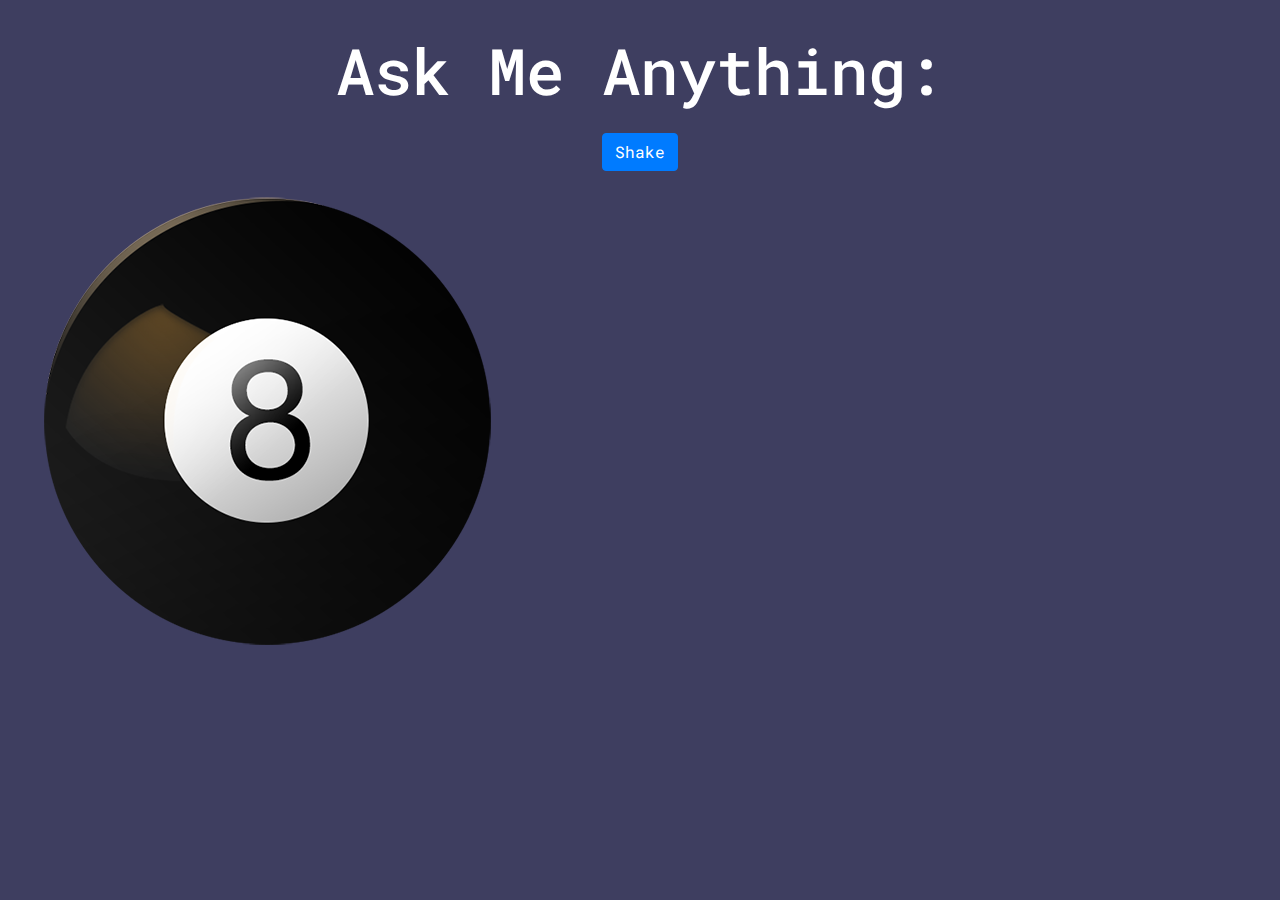
<file: projects/8ball/index.html>
<html>
    <head>
        <link rel="stylesheet" href="https://maxcdn.bootstrapcdn.com/bootstrap/4.0.0/css/bootstrap.min.css" integrity="sha384-Gn5384xqQ1aoWXA+058RXPxPg6fy4IWvTNh0E263XmFcJlSAwiGgFAW/dAiS6JXm" crossorigin="anonymous">
        <link rel="stylesheet" href="style.css">
        <link href="https://fonts.googleapis.com/css2?family=Roboto+Mono:wght@600&display=swap" rel="stylesheet">
        <title>Super Magic 8 Ball</title>
    </head>
    <body>
        <div class="center">
            <h1>Ask Me Anything:</h1>
            <button class="btn btn-primary" onClick="shake()">Shake</button>
        </div>
            <div class="row">
                <img id="ball"  alt="Magic 8 Ball" src="8ball.png">
                <div id="fortune">

                </div>
            </div>
            
        
    </body>
</html>

<script src="script.js"></script>
</file>
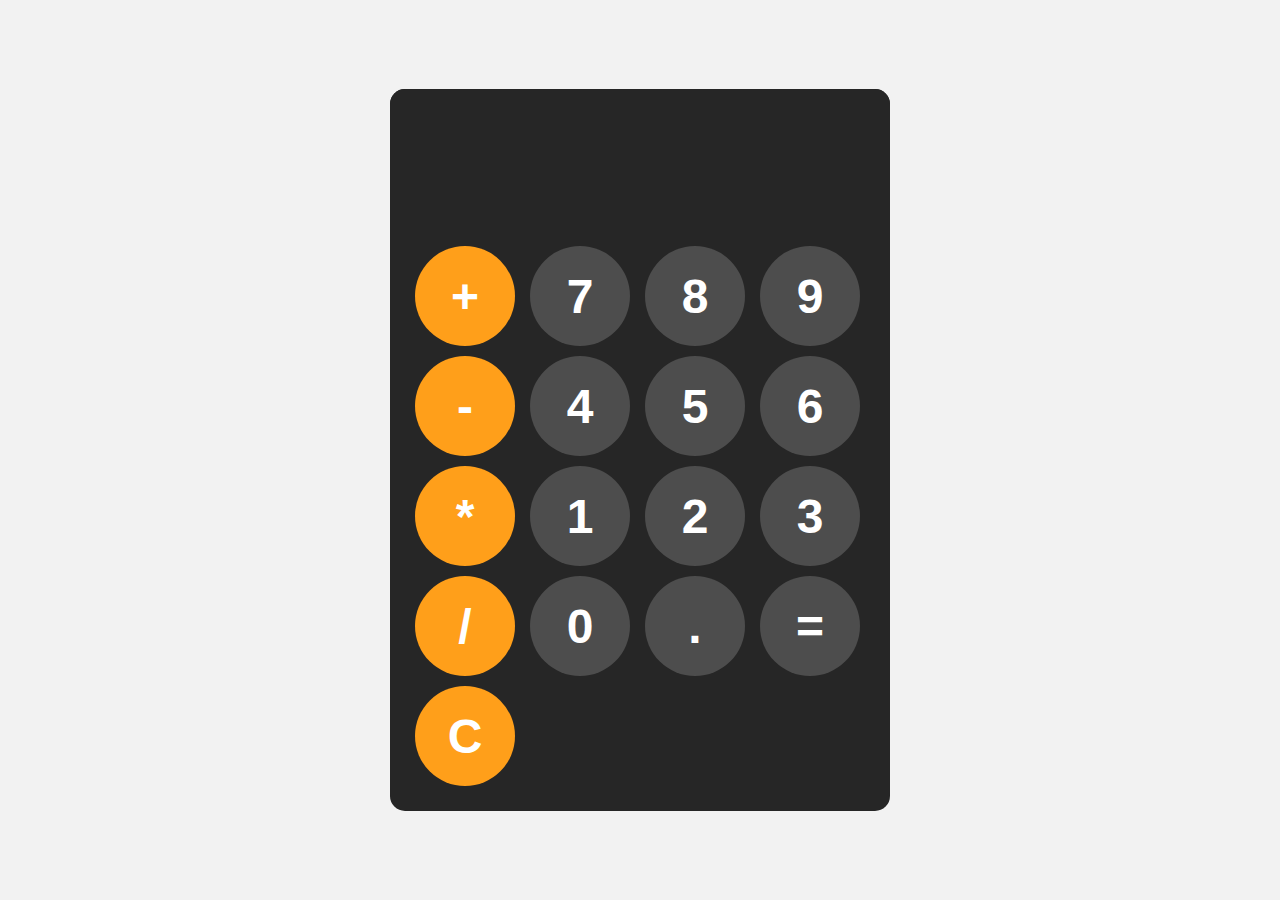
<file: projects/calculator/index.html>
<!DOCTYPE html>
<html lang="en">
<head>
    <meta charset="UTF-8">
    <meta name="viewport" content="width=device-width, initial-scale=1.0">
    <title>Document</title>
    <link rel="stylesheet" href="styles.css">
</head>

<body>

    <div id="calculator">
        <input id="display" readonly>
        <div id="keys">
            <button onclick="appendToDisplay('+')" class="operator-btn">+</button>
            <button onclick="appendToDisplay('7')">7</button>
            <button onclick="appendToDisplay('8')">8</button>
            <button onclick="appendToDisplay('9')">9</button>
            <button onclick="appendToDisplay('-')" class="operator-btn">-</button>
            <button onclick="appendToDisplay('4')">4</button>
            <button onclick="appendToDisplay('5')">5</button>
            <button onclick="appendToDisplay('6')">6</button>
            <button onclick="appendToDisplay('*')" class="operator-btn">*</button>
            <button onclick="appendToDisplay('1')">1</button>
            <button onclick="appendToDisplay('2')">2</button>
            <button onclick="appendToDisplay('3')">3</button>
            <button onclick="appendToDisplay('/')" class="operator-btn">/</button>
            <button onclick="appendToDisplay('0')">0</button>
            <button onclick="appendToDisplay('.')">.</button>
            <button onclick="calculate()">=</button>
            <button onclick="clearDisplay()" class="operator-btn">C</button>
        </div>
    </div>

    <script src="index.js"></script>
</body>

</html>
</file>
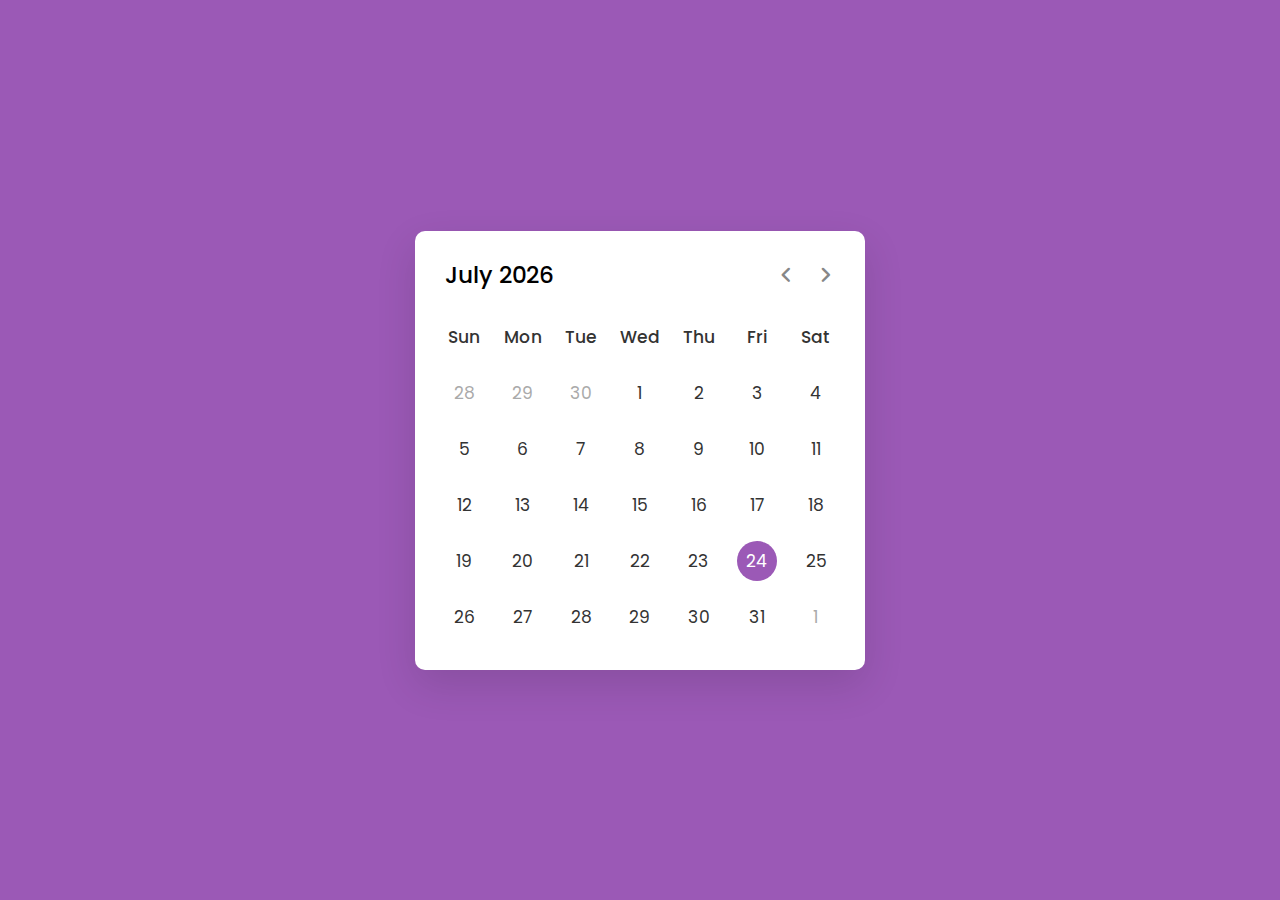
<file: projects/calendar/index.html>
<!DOCTYPE html>
<!-- Coding By CodingNepal - youtube.com/codingnepal -->
<html lang="en" dir="ltr">
  <head>
    <meta charset="utf-8">
    <title>Dynamic Calendar JavaScript | CodingNepal</title>
    <link rel="stylesheet" href="style.css">
    <meta name="viewport" content="width=device-width, initial-scale=1.0">
    <!-- Google Font Link for Icons -->
    <link rel="stylesheet" href="https://fonts.googleapis.com/css2?family=Material+Symbols+Rounded:opsz,wght,FILL,GRAD@20..48,100..700,0..1,-50..200">
    <script src="script.js" defer></script>
  </head>
  <body>
    <div class="wrapper">
      <header>
        <p class="current-date"></p>
        <div class="icons">
          <span id="prev" class="material-symbols-rounded">chevron_left</span>
          <span id="next" class="material-symbols-rounded">chevron_right</span>
        </div>
      </header>
      <div class="calendar">
        <ul class="weeks">
          <li>Sun</li>
          <li>Mon</li>
          <li>Tue</li>
          <li>Wed</li>
          <li>Thu</li>
          <li>Fri</li>
          <li>Sat</li>
        </ul>
        <ul class="days"></ul>
      </div>
    </div>
    
  </body>
</html>
</file>
<file: projects/8ball/style.css>
.shake{
    /* Start the shake animation and make the animation last for 1 second */
    animation: shake 1s;
}

  @keyframes shake {
    0% { transform: translate(4px, 4px) rotate(0deg); }
    10% { transform: translate(-4px, -4px) rotate(-1deg); }
    20% { transform: translate(-7px, 0px) rotate(1deg); }
    30% { transform: translate(7px, 4px) rotate(0deg); }
    40% { transform: translate(4px, -4px) rotate(1deg); }
    50% { transform: translate(-4px, 4px) rotate(-1deg); }
    60% { transform: translate(-7px, 4px) rotate(0deg); }
    70% { transform: translate(7px, 4px) rotate(-1deg); }
    80% { transform: translate(-4px, -4px) rotate(1deg); }
    90% { transform: translate(4px, 4px) rotate(0deg); }
    100% { transform: translate(4px, -4px) rotate(-1deg); }
  }

  body{
      background-color: #3e3e60;
      color:white;
      font-family: 'Roboto Mono', monospace;
  }
  img{
      padding-left:2em;
  }
  button{
      margin-top: 1em;
  }

  .center{
      text-align: center;
      padding-top:2em;
      
  }

  h1{
      font-size: 4em;
  }

  #message{
      font-size: 2em;
      margin-top: 4em;
      margin-left:2em;
  }
</file>
<file: projects/calculator/styles.css>
body{
    margin: 0;
    display: flex;
    justify-content: center;
    align-items: center;
    height: 100vh;
    background-color: hsl(0, 0%, 95%);
}
#calculator{
    font-family: Arial, sans-serif;
    background-color: hsl(0, 0%, 15%);
    border-radius: 15px;
    max-width: 500px;
    overflow: hidden;
}
#display{
    width: 100%;
    padding: 20px;
    font-size: 5rem;
    text-align: left;
    border: none;
    background-color: hsl(0, 0%, 15%);
    color: white;
}
#keys{
    display: grid;
    grid-template-columns: repeat(4, 1fr);
    gap: 10px;
    padding: 25px;
}
button{
    width: 100px;
    height: 100px;
    border-radius: 50px;
    border: none;
    background-color: hsl(0, 0%, 30%);
    color: white;
    font-size: 3rem;
    font-weight: bold;
    cursor: pointer;
}
button:hover{
    background-color: hsl(0, 0%, 40%);
}
button:active{
    background-color: hsl(0, 0%, 50%);
}
.operator-btn{
    background-color: hsl(35, 100%, 55%);
}
.operator-btn:hover{
    background-color: hsl(35, 100%, 65%);
}
.operator-btn:active{
    background-color: hsl(35, 100%, 75%);
}
</file>
<file: projects/calendar/style.css>
/* Import Google font - Poppins */
@import url('https://fonts.googleapis.com/css2?family=Poppins:wght@400;500;600&display=swap');
*{
  margin: 0;
  padding: 0;
  box-sizing: border-box;
  font-family: 'Poppins', sans-serif;
}
body{
  display: flex;
  align-items: center;
  padding: 0 10px;
  justify-content: center;
  min-height: 100vh;
  background: #9B59B6;
}
.wrapper{
  width: 450px;
  background: #fff;
  border-radius: 10px;
  box-shadow: 0 15px 40px rgba(0,0,0,0.12);
}
.wrapper header{
  display: flex;
  align-items: center;
  padding: 25px 30px 10px;
  justify-content: space-between;
}
header .icons{
  display: flex;
}
header .icons span{
  height: 38px;
  width: 38px;
  margin: 0 1px;
  cursor: pointer;
  color: #878787;
  text-align: center;
  line-height: 38px;
  font-size: 1.9rem;
  user-select: none;
  border-radius: 50%;
}
.icons span:last-child{
  margin-right: -10px;
}
header .icons span:hover{
  background: #f2f2f2;
}
header .current-date{
  font-size: 1.45rem;
  font-weight: 500;
}
.calendar{
  padding: 20px;
}
.calendar ul{
  display: flex;
  flex-wrap: wrap;
  list-style: none;
  text-align: center;
}
.calendar .days{
  margin-bottom: 20px;
}
.calendar li{
  color: #333;
  width: calc(100% / 7);
  font-size: 1.07rem;
}
.calendar .weeks li{
  font-weight: 500;
  cursor: default;
}
.calendar .days li{
  z-index: 1;
  cursor: pointer;
  position: relative;
  margin-top: 30px;
}
.days li.inactive{
  color: #aaa;
}
.days li.active{
  color: #fff;
}
.days li::before{
  position: absolute;
  content: "";
  left: 50%;
  top: 50%;
  height: 40px;
  width: 40px;
  z-index: -1;
  border-radius: 50%;
  transform: translate(-50%, -50%);
}
.days li.active::before{
  background: #9B59B6;
}
.days li:not(.active):hover::before{
  background: #f2f2f2;
}
</file>
